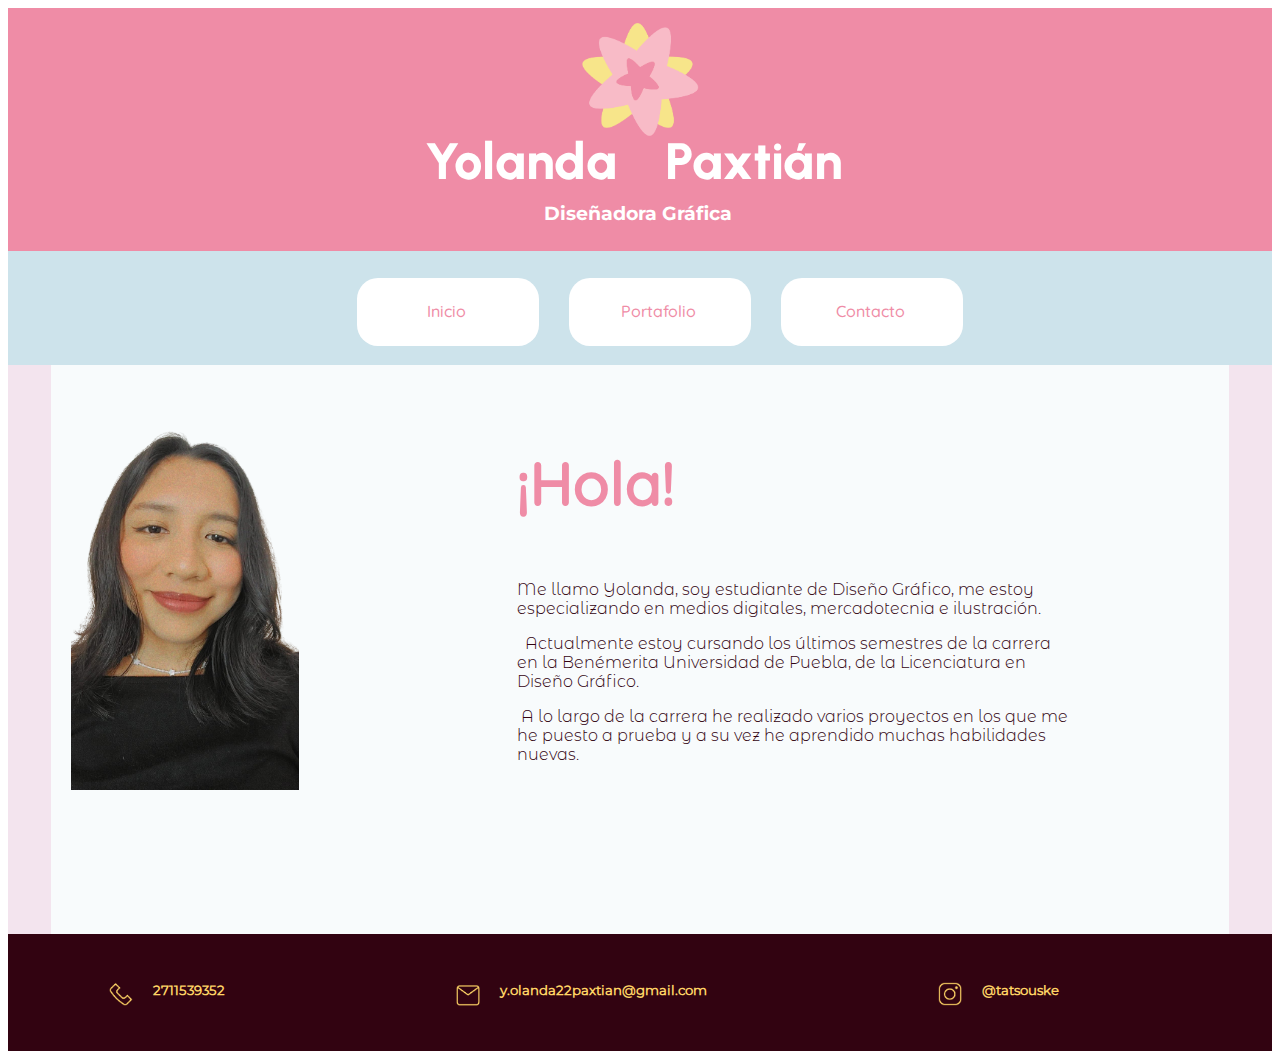
<file: index.html>
<!doctype html>
<html>
<head>
<meta charset="utf-8">
<title>inicio</title>
<link href="style.css" rel="stylesheet" type="text/css">
</head>

<body>
<header>
<img src="Imagenes/símbolo-09.png" alt="" class="img_1"/>
<h1>Yolanda&nbsp; &nbsp;  Paxtián&nbsp;</h1>
<h2>Diseñadora Gráfica&nbsp;</h2>
</header>
<nav>

<ul>
	
<li class="menu"><a href="index.html">Inicio</a><a>&nbsp;</a></li>
<li class="menu"><a href="html/portafolio.html">Portafolio</a><a>&nbsp;</a></li>
<li class="menu"><a href="html/contacto.html">Contacto</a><a>&nbsp;</a></li>
	
</ul>
	
</nav>
<main>
	
  <section>
    <img src="Imagenes/yo.png" alt="" class="img_2"/>
    <h3>¡Hola!&nbsp;</h3>
    <p>Me llamo Yolanda, soy estudiante de 
      Diseño Gráfico, me estoy especializando 
      en medios digitales, mercadotecnia e 
      ilustración.</p>
    <p>&nbsp; Actualmente estoy cursando los últimos 
      semestres de la carrera en la Benémerita 
      Universidad de Puebla, de la Licenciatura 
      en Diseño Gráfico.&nbsp;</p>
    <p>&nbsp;A lo largo de la carrera he realizado varios 
      proyectos en los que me he puesto a 
      prueba y a su vez he aprendido muchas 
    habilidades nuevas.</p>
  </section>
</main>
<footer>
  <h5><div id="container"> <img src="Imagenes/iconos-05.png" class="img_f"><div class="footer"> <a href="tel:+522711539352">2711539352</a></div>  
	  
  <img src="Imagenes/iconos-06.png" class="img_f"><div class="footer">
	  <a href="y.olanda22paxtian@gmail.com">y.olanda22paxtian@gmail.com</a></div>  
	  
  <img src="Imagenes/iconos-07.png" class="img_f"><div class="footer"><a href="https://www.instagram.com/tatsouske/">@tatsouske</a></div> </div></h5>
</footer>
</body>
</html>
</file>
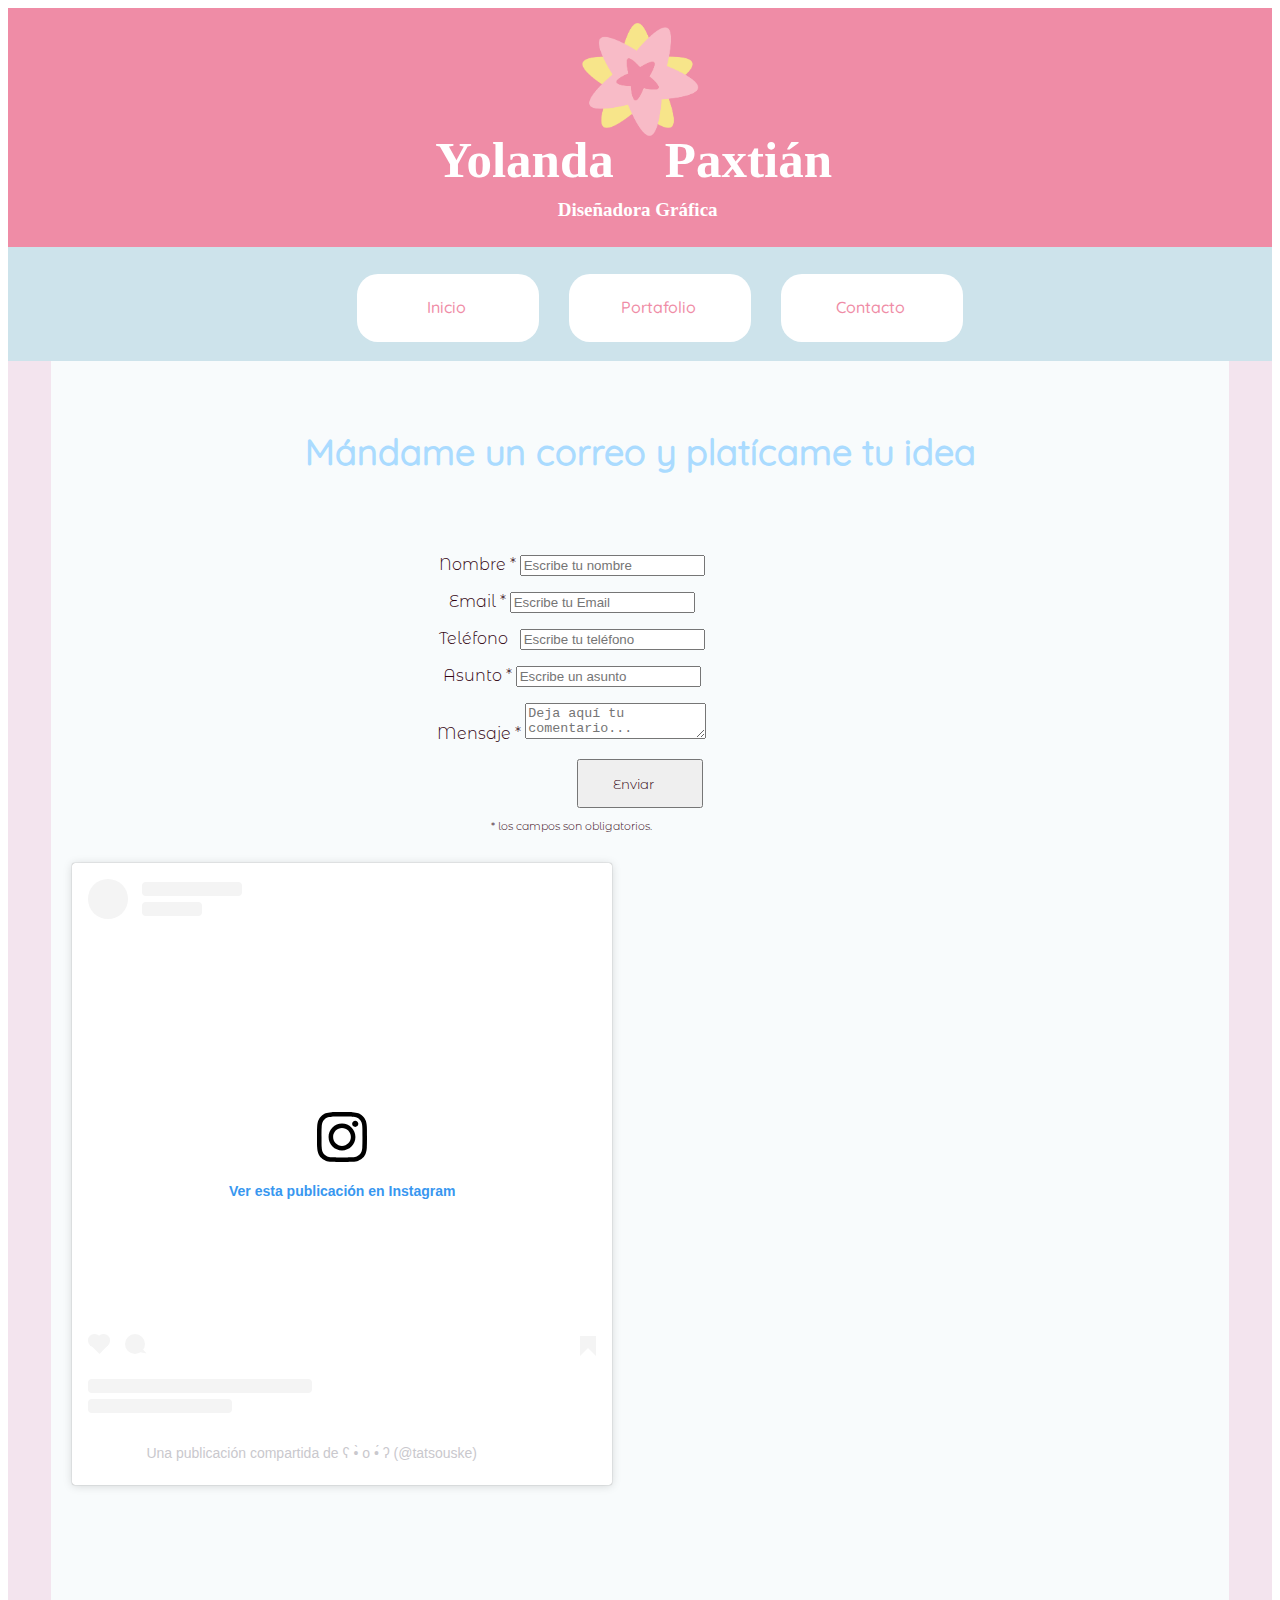
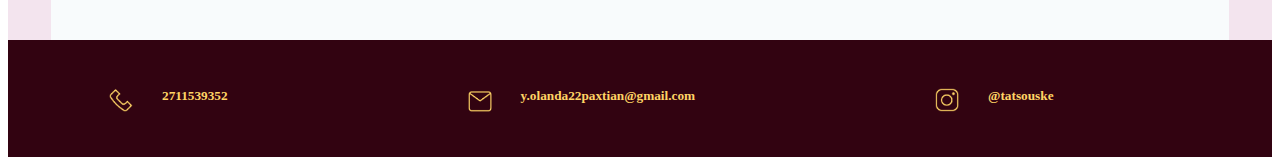
<file: html/contacto.html>
<!doctype html>
<html>
<head>
<meta charset="utf-8">
<title>contacto</title>
<link href="style contacto.css" rel="stylesheet" type="text/css">
</head>

<body>
	
<header>
<img src="../Imagenes/símbolo-09.png" alt="" class="img_1"/>
<h1>Yolanda&nbsp; &nbsp;  Paxtián&nbsp;</h1>
<h2>Diseñadora Gráfica&nbsp;</h2>
</header>
<nav>

<ul>
	
<li class="menu"><a href="../index.html">Inicio</a><a>&nbsp;</a></li>
<li class="menu"><a href="portafolio.html">Portafolio</a><a>&nbsp;</a></li>
<li class="menu"><a href="contacto.html">Contacto</a><a>&nbsp;</a></li>
	
</ul>
	
</nav>
<main>
	
  <section>
    
    <h4>Mándame un correo y 
platícame tu idea</h4>
	  
	   <div class="contact_form">

    <div class="formulario">      


          <form action="submeter-formulario.php" method="post">       

            &nbsp;
			&nbsp;
                <p>
                  <label for="nombre" class="colocar_nombre">Nombre
                    <span class="obligatorio">*</span>
                  </label>
                    <input type="text" name="introducir_nombre" id="nombre" required="obligatorio" placeholder="Escribe tu nombre">
                </p>
              
                <p>
                  <label for="email" class="colocar_email">Email
                    <span class="obligatorio">*</span>
                  </label>
                    <input type="email" name="introducir_email" id="email" required="obligatorio" placeholder="Escribe tu Email">
                </p>
            
                <p>
                  <label for="telefone" class="colocar_telefono">Teléfono
                  </label>&nbsp;
                    <input type="tel" name="introducir_telefono" id="telefono" placeholder="Escribe tu teléfono">
                </p>    
              
              
                <p>
                  <label for="asunto" class="colocar_asunto">Asunto
                    <span class="obligatorio">*</span>
                  </label>
                    <input type="text" name="introducir_asunto" id="assunto" required="obligatorio" placeholder="Escribe un asunto">
                </p>    
              
                <p>
                  <label for="mensaje" class="colocar_mensaje">Mensaje
                    <span class="obligatorio">*</span>
                  </label>                     
                                    <textarea name="introducir_mensaje" class="texto_mensaje" id="mensaje" required="obligatorio" placeholder="Deja aquí tu comentario..."></textarea> 
                                </p>                    
              
                <button type="submit" name="enviar_formulario" id="enviar"><p>Enviar</p></button>

                <p class="aviso">
                  <span class="obligatorio"> * </span>los campos son obligatorios.
                </p>          
            &nbsp;
          </form>
    </div>  
  </div>

<blockquote class="instagram-media" data-instgrm-captioned data-instgrm-permalink="https://www.instagram.com/p/Ce6auzCrvHl/?utm_source=ig_embed&amp;utm_campaign=loading" data-instgrm-version="14" style=" background:#FFF; border:0; border-radius:3px; box-shadow:0 0 1px 0 rgba(0,0,0,0.5),0 1px 10px 0 rgba(0,0,0,0.15); margin: 1px; max-width:540px; min-width:326px; padding:0; width:99.375%; width:-webkit-calc(100% - 2px); width:calc(100% - 2px);"><div class="inst" style="padding:16px;"> <a href="https://www.instagram.com/p/Ce6auzCrvHl/?utm_source=ig_embed&amp;utm_campaign=loading" style=" background:#FFFFFF; line-height:0; padding:0 0; text-align:center; text-decoration:none; width:100%;" target="_blank"> <div style=" display: flex; flex-direction: row; align-items: center;"> <div style="background-color: #F4F4F4; border-radius: 50%; flex-grow: 0; height: 40px; margin-right: 14px; width: 40px;"></div> <div style="display: flex; flex-direction: column; flex-grow: 1; justify-content: center;"> <div style=" background-color: #F4F4F4; border-radius: 4px; flex-grow: 0; height: 14px; margin-bottom: 6px; width: 100px;"></div> <div style=" background-color: #F4F4F4; border-radius: 4px; flex-grow: 0; height: 14px; width: 60px;"></div></div></div><div style="padding: 19% 0;"></div> <div style="display:block; height:50px; margin:0 auto 12px; width:50px;"><svg width="50px" height="50px" viewBox="0 0 60 60" version="1.1" xmlns="https://www.w3.org/2000/svg" xmlns:xlink="https://www.w3.org/1999/xlink"><g stroke="none" stroke-width="1" fill="none" fill-rule="evenodd"><g transform="translate(-511.000000, -20.000000)" fill="#000000"><g><path d="M556.869,30.41 C554.814,30.41 553.148,32.076 553.148,34.131 C553.148,36.186 554.814,37.852 556.869,37.852 C558.924,37.852 560.59,36.186 560.59,34.131 C560.59,32.076 558.924,30.41 556.869,30.41 M541,60.657 C535.114,60.657 530.342,55.887 530.342,50 C530.342,44.114 535.114,39.342 541,39.342 C546.887,39.342 551.658,44.114 551.658,50 C551.658,55.887 546.887,60.657 541,60.657 M541,33.886 C532.1,33.886 524.886,41.1 524.886,50 C524.886,58.899 532.1,66.113 541,66.113 C549.9,66.113 557.115,58.899 557.115,50 C557.115,41.1 549.9,33.886 541,33.886 M565.378,62.101 C565.244,65.022 564.756,66.606 564.346,67.663 C563.803,69.06 563.154,70.057 562.106,71.106 C561.058,72.155 560.06,72.803 558.662,73.347 C557.607,73.757 556.021,74.244 553.102,74.378 C549.944,74.521 548.997,74.552 541,74.552 C533.003,74.552 532.056,74.521 528.898,74.378 C525.979,74.244 524.393,73.757 523.338,73.347 C521.94,72.803 520.942,72.155 519.894,71.106 C518.846,70.057 518.197,69.06 517.654,67.663 C517.244,66.606 516.755,65.022 516.623,62.101 C516.479,58.943 516.448,57.996 516.448,50 C516.448,42.003 516.479,41.056 516.623,37.899 C516.755,34.978 517.244,33.391 517.654,32.338 C518.197,30.938 518.846,29.942 519.894,28.894 C520.942,27.846 521.94,27.196 523.338,26.654 C524.393,26.244 525.979,25.756 528.898,25.623 C532.057,25.479 533.004,25.448 541,25.448 C548.997,25.448 549.943,25.479 553.102,25.623 C556.021,25.756 557.607,26.244 558.662,26.654 C560.06,27.196 561.058,27.846 562.106,28.894 C563.154,29.942 563.803,30.938 564.346,32.338 C564.756,33.391 565.244,34.978 565.378,37.899 C565.522,41.056 565.552,42.003 565.552,50 C565.552,57.996 565.522,58.943 565.378,62.101 M570.82,37.631 C570.674,34.438 570.167,32.258 569.425,30.349 C568.659,28.377 567.633,26.702 565.965,25.035 C564.297,23.368 562.623,22.342 560.652,21.575 C558.743,20.834 556.562,20.326 553.369,20.18 C550.169,20.033 549.148,20 541,20 C532.853,20 531.831,20.033 528.631,20.18 C525.438,20.326 523.257,20.834 521.349,21.575 C519.376,22.342 517.703,23.368 516.035,25.035 C514.368,26.702 513.342,28.377 512.574,30.349 C511.834,32.258 511.326,34.438 511.181,37.631 C511.035,40.831 511,41.851 511,50 C511,58.147 511.035,59.17 511.181,62.369 C511.326,65.562 511.834,67.743 512.574,69.651 C513.342,71.625 514.368,73.296 516.035,74.965 C517.703,76.634 519.376,77.658 521.349,78.425 C523.257,79.167 525.438,79.673 528.631,79.82 C531.831,79.965 532.853,80.001 541,80.001 C549.148,80.001 550.169,79.965 553.369,79.82 C556.562,79.673 558.743,79.167 560.652,78.425 C562.623,77.658 564.297,76.634 565.965,74.965 C567.633,73.296 568.659,71.625 569.425,69.651 C570.167,67.743 570.674,65.562 570.82,62.369 C570.966,59.17 571,58.147 571,50 C571,41.851 570.966,40.831 570.82,37.631"></path></g></g></g></svg></div><div style="padding-top: 8px;"> <div style=" color:#3897f0; font-family:Arial,sans-serif; font-size:14px; font-style:normal; font-weight:550; line-height:18px;">Ver esta publicación en Instagram</div></div><div style="padding: 12.5% 0;"></div> <div style="display: flex; flex-direction: row; margin-bottom: 14px; align-items: center;"><div> <div style="background-color: #F4F4F4; border-radius: 50%; height: 12.5px; width: 12.5px; transform: translateX(0px) translateY(7px);"></div> <div style="background-color: #F4F4F4; height: 12.5px; transform: rotate(-45deg) translateX(3px) translateY(1px); width: 12.5px; flex-grow: 0; margin-right: 14px; margin-left: 2px;"></div> <div style="background-color: #F4F4F4; border-radius: 50%; height: 12.5px; width: 12.5px; transform: translateX(9px) translateY(-18px);"></div></div><div style="margin-left: 8px;"> <div style=" background-color: #F4F4F4; border-radius: 50%; flex-grow: 0; height: 20px; width: 20px;"></div> <div style=" width: 0; height: 0; border-top: 2px solid transparent; border-left: 6px solid #f4f4f4; border-bottom: 2px solid transparent; transform: translateX(16px) translateY(-4px) rotate(30deg)"></div></div><div style="margin-left: auto;"> <div style=" width: 0px; border-top: 8px solid #F4F4F4; border-right: 8px solid transparent; transform: translateY(16px);"></div> <div style=" background-color: #F4F4F4; flex-grow: 0; height: 12px; width: 16px; transform: translateY(-4px);"></div> <div style=" width: 0; height: 0; border-top: 8px solid #F4F4F4; border-left: 8px solid transparent; transform: translateY(-4px) translateX(8px);"></div></div></div> <div style="display: flex; flex-direction: column; flex-grow: 1; justify-content: center; margin-bottom: 24px;"> <div style=" background-color: #F4F4F4; border-radius: 4px; flex-grow: 0; height: 14px; margin-bottom: 6px; width: 224px;"></div> <div style=" background-color: #F4F4F4; border-radius: 4px; flex-grow: 0; height: 14px; width: 144px;"></div></div></a><p style=" color:#c9c8cd; font-family:Arial,sans-serif; font-size:14px; line-height:17px; margin-bottom:0; margin-top:8px; overflow:hidden; padding:8px 0 7px; text-align:center; text-overflow:ellipsis; white-space:nowrap;"><a href="https://www.instagram.com/p/Ce6auzCrvHl/?utm_source=ig_embed&amp;utm_campaign=loading" style=" color:#c9c8cd; font-family:Arial,sans-serif; font-size:14px; font-style:normal; font-weight:normal; line-height:17px; text-decoration:none;" target="_blank">Una publicación compartida de ʕ •̀ o •́ ʔ (@tatsouske)</a></p></div></blockquote> <script async src="//www.instagram.com/embed.js"></script>	  
	  
    
  </section>
</main>
<footer>
  <h5><div id="container"> <img src="../Imagenes/iconos-05.png" class="img_f"><div class="footer"> <a href="tel:+522711539352">2711539352</a></div>  
	  
  <img src="../Imagenes/iconos-06.png" class="img_f"><div class="footer">
	  <a href="y.olanda22paxtian@gmail.com">y.olanda22paxtian@gmail.com</a></div>  
	  
	  <img src="../Imagenes/iconos-07.png" class="img_f"><div class="footer"><a href="https://www.instagram.com/tatsouske/">@tatsouske</a></div> </div></h5>
</footer>	
	
</body>
</html>
</file>
<file: style.css>
@charset "utf-8";
@import url("Urbanist_ExtraBold/stylesheet.css");
@import url("CreteRound_Regular/stylesheet.css");
@import url("Montserrat_VariableFont_wght/stylesheet.css");
@import url("Quicksand_Medium/stylesheet.css");
@import url("MontserratAlternates_Light/stylesheet.css");
@import url("Montserrat_Regular/stylesheet.css");






header h1  {
	font-family: "Urbanist ExtraBold";
	color: #FFFFFF;
	font-size: 51px;
	text-align: center;
	margin-top: -27px;


}
header h2 {
	font-family: "Montserrat VariableFont wght";
	color: #FFFFFF;
	font-size: 19px;
	padding-right: 0px;
	padding-top: 0px;
	padding-bottom: 27px;
	text-align: center;
	margin-top: -25px;

}
.img_1 {
	width: 12%;
	float: none;
	text-align: center;
	margin: 0 auto;
	display: block;
}
nav {
	background-color: #CDE3EB;
	text-align: center;
	margin-top: -17px;
}
main   {
    background-color: #F3E4EE;
    margin-top: -20px;
    height: auto;
}
main section  {
    background-color: #F8FBFC;
    margin-left: auto;
    padding-top: 20px;
    padding-right: 20px;
    padding-left: 20px;
    padding-bottom: 154px;
    margin-right: auto;
    width: 90%;
    margin-top: 20px;
    text-align: left;
}


.menu {
    text-decoration: none;
    display: inline-block;
    text-align: center;
    width: 182px;
    height: 3px;
    margin-top: 27px;
    margin-bottom: 19px;
    font-family: "Quicksand Medium";
    color: #F38DA5;
    background-color: #FFFFFF;
    margin-right: 13px;
    margin-left: 13px;
    border-top-left-radius: 21px;
    border-top-right-radius: 21px;
    border-bottom-right-radius: 21px;
    border-bottom-left-radius: 21px;
    padding-top: 23px;
    font-size: 16px;
    padding-bottom: 42px;
}




header {
	background-color: #EF8CA6;


}
main section h3 {
	font-family: "Quicksand Medium";
	font-size: 60px;
	color: #EF8CA6;
}
section p {
	font-family: "MontserratAlternates Light";
	color: #320311;
	width: 88%;
}
.img_2 {
    width: 20%;
    float: left;
    margin-right: 218px;
    padding-bottom: 27px;
}
body footer {
    background-color: #320311;
    height: 117px;
    margin-top: -22px;
}
body footer h5 {
	color: #FFD465;
	text-align: center;
	padding-top: 48px;
	font-family: "Montserrat Regular";
}
footer h5 p {
	text-align: left;
}


a {
    color: #EF8CA6;
    text-decoration: none;

}
ul li a:link {
    color: #EF8CA6;
}

ul li a:hover {
    color: #3C92DB;
    font-size: 18px;
}
.flex-container_suno {
    display: flex;
    flex-direction: row;
}
main section div {
    margin: 10px;
    background-color: #F3E4EE;
}
.img_3 {
    width: 84%;
    text-align: center;
    margin-left: 26px;
}
.img_4 {
    width: 102%;
}
.flex-conteiner_stres {
    display: flex;
    flex-wrap: wrap;
}
.flex-conteiner_stres div {
    width: 301px;
    height: 256px;
    overflow-y: scroll;
}
.img_5 {
    width: 103%;
}

#container {
  display: flex;
  width: 300px;
  position: relative;
}

.footer {
	float: left;
	margin-right: 130px;
	margin-left: 130px;
  
}
.img_f {
	width: 8%;
	float: left;
	margin-left: 101px;
	margin-right: -110px;
}

.menu {
    text-decoration: none;
}


div.img {
    margin: 5px;
    border: 1px solid #ccc;
    float: left;
    width: 180px;
}

div.img:hover {
    border: 1px solid #777;
}

div.img img {
    width: 100%;
}

div.desc {
    padding: 15px;
    text-align: center;
}
.footer a {
    color: #FFD465;
}

@media (max-width: 1000px) {
  main section {
    background-color: #EF8CA6;
	 
  }
	main section h3 {
		color: #FFD465;
	}
	main section p {
		color: #FFFFFF;
	}
}
</file>
<file: html/style contacto.css>
@charset "utf-8";
@import url("MontserratAlternates_Light/stylesheet.css");
@import url("Quicksand_Regular/stylesheet.css");
@import url("Quicksand_Medium/stylesheet.css");




header h1  {
	font-family: "Urbanist ExtraBold";
	color: #FFFFFF;
	font-size: 51px;
	text-align: center;
	margin-top: -27px;


}
header h2 {
    font-family: "Montserrat Regular";
    color: #FFFFFF;
    font-size: 19px;
    padding-right: 0px;
    padding-top: 0px;
    padding-bottom: 27px;
    text-align: center;
    margin-top: -25px;

}
.img_1 {
	width: 12%;
	float: none;
	text-align: center;
	margin: 0 auto;
	display: block;
}
nav {
	background-color: #CDE3EB;
	text-align: center;
	margin-top: -17px;
}
main   {
    background-color: #F3E4EE;
    margin-top: -20px;
}
main section  {
    background-color: #F8FBFC;
    margin-left: auto;
    padding-top: 20px;
    padding-right: 20px;
    padding-left: 20px;
    padding-bottom: 154px;
    margin-right: auto;
    width: 90%;
    margin-top: 20px;
}


.menu {
    text-decoration: none;
    display: inline-block;
    text-align: center;
    width: 182px;
    height: 3px;
    margin-top: 27px;
    margin-bottom: 19px;
    font-family: "Quicksand Medium";
    color: #F38DA5;
    background-color: #FFFFFF;
    margin-right: 13px;
    margin-left: 13px;
    border-top-left-radius: 21px;
    border-top-right-radius: 21px;
    border-bottom-right-radius: 21px;
    border-bottom-left-radius: 21px;
    padding-top: 23px;
    font-size: 16px;
    padding-bottom: 42px;
}




header {
	background-color: #EF8CA6;


}
main section h4 {
    font-family: "Quicksand Regular";
    font-size: 36px;
    color: #AADBFF;
    text-align: center;
}
section p {
	font-family: "MontserratAlternates Light";
	color: #320311;
	width: 88%;
}
.img_2 {
	width: 26%;
	float: left;
	margin-right: 218px;
	padding-bottom: 27px;
}
body footer {
    background-color: #320311;
    height: 117px;
    margin-top: -22px;
}
body footer h5 {
	color: #FFD465;
	text-align: center;
	padding-top: 48px;
	font-family: "Montserrat Regular";
}
footer h5 p {
    text-align: left;
}


a {
    color: #EF8CA6;
    text-decoration: none;

}
ul li a:link {
    color: #EF8CA6;
}

ul li a:hover {
    color: #3C92DB;
    font-size: 18px;
}
.flex-container_suno {
    display: flex;
    flex-direction: row;
}

.img_3 {
    width: 84%;
    text-align: center;
    margin-left: 26px;
}
.img_4 {
    width: 102%;
}
.flex-conteiner_stres {
    display: flex;
    flex-wrap: wrap;
}
.flex-conteiner_stres div {
    width: 301px;
    height: 256px;
    overflow-y: scroll;
}
.img_5 {
    width: 103%;
}

#container {
  display: flex;
  width: 300px;
  position: relative;
}

.footer {
    float: left;
    margin-right: 139px;
    margin-left: 139px;
    color: #FFD465;
  
}
.img_f {
	width: 8%;
	float: left;
	margin-left: 101px;
	margin-right: -110px;
}

.menu {
    text-decoration: none;
}


div.img {
    margin-right: 5px;
    margin-left: 5px;
    border: 1px solid #4F1420;
    float: left;
    width: 302px;
    display: inline-block;
}

div.img:hover {
    border: 2px solid #ECA7B6;
}

div.img img {
    width: 100%;
}

div.desc {
    padding-top: 7px;
    padding-right: 7px;
    padding-left: 7px;
    padding-bottom: 7px;
    text-align: center;
    font-family: "Montserrat Regular";
}
.img .desc strong {
    color: #EF8CA6;
}



.img_31 {

}
.formulario h6 {
    font-family: "Quicksand Medium";
    font-size: 25px;
}
form p {
    text-align: center;
}
form #enviar  {
    margin: 0 auto;
    display: block;
    width: 11%;


}
.formulario form .aviso {
    font-size: 11px;
}
.inst {
    margin: 0 auto;
    display: block;
}
#container .footer a {
    color: #FFD465;
}

@media (max-width: 1000px) {
  main section {
    background-color: #EF8CA6;
	 
  }
	main section h4 {
		color: #FFD465;
	}
	main section p {
		color: #FFFFFF;
	}
}
</file>
